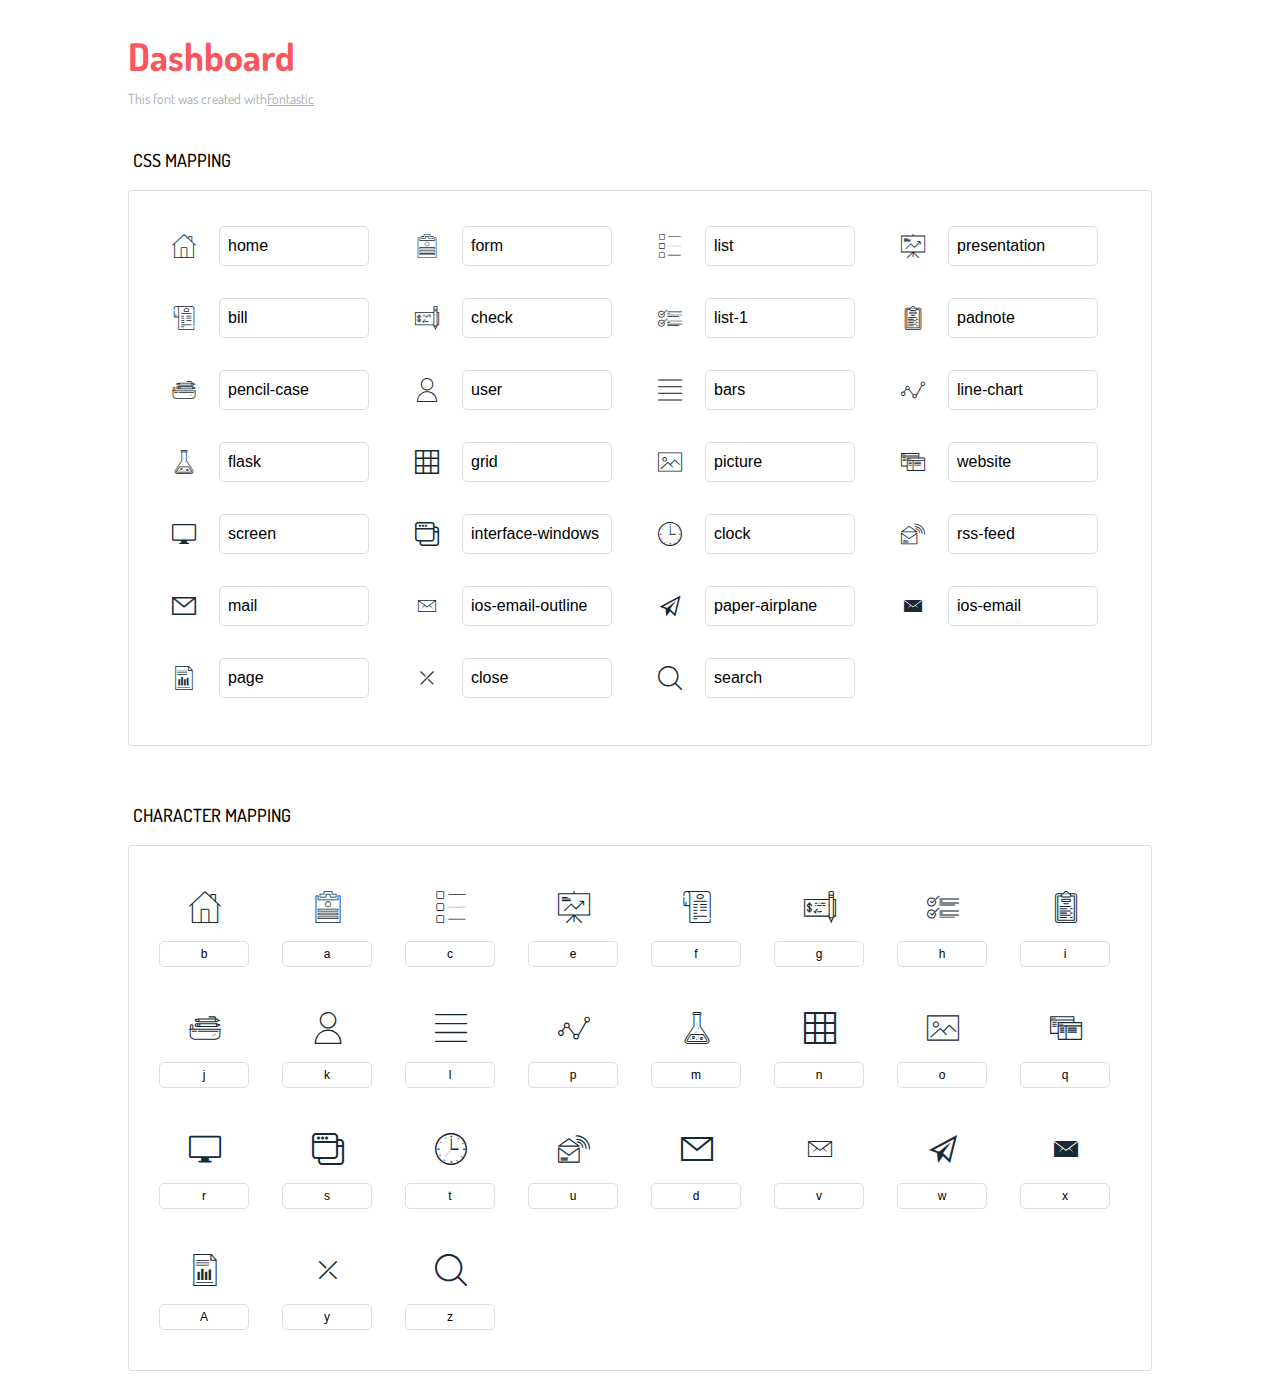
<file: icons-reference/icons-reference.html>
<!DOCTYPE html>
<html lang="en">
  <head>
    <meta charset="utf-8">
    <meta http-equiv="X-UA-Compatible" content="IE=edge,chrome=1">
    <meta name="viewport" content="width=device-width,initial-scale=1">
    <title>Font Reference - Dashboard</title>
    <link href="http://fonts.googleapis.com/css?family=Dosis:400,500,700" rel="stylesheet" type="text/css">
    <link rel="stylesheet" href="styles.css">
    <style type="text/css">html,body,div,span,applet,object,iframe,h1,h2,h3,h4,h5,h6,p,blockquote,pre,a,abbr,acronym,address,big,cite,code,del,dfn,em,img,ins,kbd,q,s,samp,small,strike,strong,sub,sup,tt,var,dl,dt,dd,ol,ul,li,fieldset,form,label,legend,table,caption,tbody,tfoot,thead,tr,th,td{margin:0;padding:0;border:0;outline:0;font-weight:inherit;font-style:inherit;font-family:inherit;font-size:100%;vertical-align:baseline}body{line-height:1;color:#000;background:#fff}ol,ul{list-style:none}table{border-collapse:separate;border-spacing:0;vertical-align:middle}caption,th,td{text-align:left;font-weight:normal;vertical-align:middle}a img{border:none}*{-webkit-box-sizing:border-box;-moz-box-sizing:border-box;box-sizing:border-box}body{font-family:'Dosis','Tahoma',sans-serif}.container{margin:15px auto;width:80%}h1{margin:40px 0 20px;font-weight:700;font-size:38px;line-height:32px;color:#fb565e}h2{font-size:18px;padding:0 0 21px 5px;margin:45px 0 0 0;text-transform:uppercase;font-weight:500}.small{font-size:14px;color:#a5adb4;}.small a{color:#a5adb4;}.small a:hover{color:#fb565e}.glyphs.character-mapping{margin:0 0 20px 0;padding:20px 0 20px 30px;color:rgba(0,0,0,0.5);border:1px solid #d8e0e5;-webkit-border-radius:3px;border-radius:3px;}.glyphs.character-mapping li{margin:0 30px 20px 0;display:inline-block;width:90px}.glyphs.character-mapping .icon{margin:10px 0 10px 15px;padding:15px;position:relative;width:55px;height:55px;color:#162a36 !important;overflow:hidden;-webkit-border-radius:3px;border-radius:3px;font-size:32px;}.glyphs.character-mapping .icon svg{fill:#000}.glyphs.character-mapping input{margin:0;padding:5px 0;line-height:12px;font-size:12px;display:block;width:100%;border:1px solid #d8e0e5;-webkit-border-radius:5px;border-radius:5px;text-align:center;outline:0;}.glyphs.character-mapping input:focus{border:1px solid #fbde4a;-webkit-box-shadow:inset 0 0 3px #fbde4a;box-shadow:inset 0 0 3px #fbde4a}.glyphs.character-mapping input:hover{-webkit-box-shadow:inset 0 0 3px #fbde4a;box-shadow:inset 0 0 3px #fbde4a}.glyphs.css-mapping{margin:0 0 60px 0;padding:30px 0 20px 30px;color:rgba(0,0,0,0.5);border:1px solid #d8e0e5;-webkit-border-radius:3px;border-radius:3px;}.glyphs.css-mapping li{margin:0 30px 20px 0;padding:0;display:inline-block;overflow:hidden}.glyphs.css-mapping .icon{margin:0;margin-right:10px;padding:13px;height:50px;width:50px;color:#162a36 !important;overflow:hidden;float:left;font-size:24px}.glyphs.css-mapping input{margin:0;margin-top:5px;padding:8px;line-height:16px;font-size:16px;display:block;width:150px;height:40px;border:1px solid #d8e0e5;-webkit-border-radius:5px;border-radius:5px;background:#fff;outline:0;float:right;}.glyphs.css-mapping input:focus{border:1px solid #fbde4a;-webkit-box-shadow:inset 0 0 3px #fbde4a;box-shadow:inset 0 0 3px #fbde4a}.glyphs.css-mapping input:hover{-webkit-box-shadow:inset 0 0 3px #fbde4a;box-shadow:inset 0 0 3px #fbde4a}</style>
  </head>
  <body>
    <div class="container">
      <h1>Dashboard</h1>
      <p class="small">This font was created with<a href="http://fontastic.me/">Fontastic</a></p>
      <h2>CSS mapping</h2>
      <ul class="glyphs css-mapping">
        <li>
          <div class="icon icon-home"></div>
          <input type="text" readonly="readonly" value="home">
        </li>
        <li>
          <div class="icon icon-form"></div>
          <input type="text" readonly="readonly" value="form">
        </li>
        <li>
          <div class="icon icon-list"></div>
          <input type="text" readonly="readonly" value="list">
        </li>
        <li>
          <div class="icon icon-presentation"></div>
          <input type="text" readonly="readonly" value="presentation">
        </li>
        <li>
          <div class="icon icon-bill"></div>
          <input type="text" readonly="readonly" value="bill">
        </li>
        <li>
          <div class="icon icon-check"></div>
          <input type="text" readonly="readonly" value="check">
        </li>
        <li>
          <div class="icon icon-list-1"></div>
          <input type="text" readonly="readonly" value="list-1">
        </li>
        <li>
          <div class="icon icon-padnote"></div>
          <input type="text" readonly="readonly" value="padnote">
        </li>
        <li>
          <div class="icon icon-pencil-case"></div>
          <input type="text" readonly="readonly" value="pencil-case">
        </li>
        <li>
          <div class="icon icon-user"></div>
          <input type="text" readonly="readonly" value="user">
        </li>
        <li>
          <div class="icon icon-bars"></div>
          <input type="text" readonly="readonly" value="bars">
        </li>
        <li>
          <div class="icon icon-line-chart"></div>
          <input type="text" readonly="readonly" value="line-chart">
        </li>
        <li>
          <div class="icon icon-flask"></div>
          <input type="text" readonly="readonly" value="flask">
        </li>
        <li>
          <div class="icon icon-grid"></div>
          <input type="text" readonly="readonly" value="grid">
        </li>
        <li>
          <div class="icon icon-picture"></div>
          <input type="text" readonly="readonly" value="picture">
        </li>
        <li>
          <div class="icon icon-website"></div>
          <input type="text" readonly="readonly" value="website">
        </li>
        <li>
          <div class="icon icon-screen"></div>
          <input type="text" readonly="readonly" value="screen">
        </li>
        <li>
          <div class="icon icon-interface-windows"></div>
          <input type="text" readonly="readonly" value="interface-windows">
        </li>
        <li>
          <div class="icon icon-clock"></div>
          <input type="text" readonly="readonly" value="clock">
        </li>
        <li>
          <div class="icon icon-rss-feed"></div>
          <input type="text" readonly="readonly" value="rss-feed">
        </li>
        <li>
          <div class="icon icon-mail"></div>
          <input type="text" readonly="readonly" value="mail">
        </li>
        <li>
          <div class="icon icon-ios-email-outline"></div>
          <input type="text" readonly="readonly" value="ios-email-outline">
        </li>
        <li>
          <div class="icon icon-paper-airplane"></div>
          <input type="text" readonly="readonly" value="paper-airplane">
        </li>
        <li>
          <div class="icon icon-ios-email"></div>
          <input type="text" readonly="readonly" value="ios-email">
        </li>
        <li>
          <div class="icon icon-page"></div>
          <input type="text" readonly="readonly" value="page">
        </li>
        <li>
          <div class="icon icon-close"></div>
          <input type="text" readonly="readonly" value="close">
        </li>
        <li>
          <div class="icon icon-search"></div>
          <input type="text" readonly="readonly" value="search">
        </li>
      </ul>
      <h2>Character mapping</h2>
      <ul class="glyphs character-mapping">
        <li>
          <div data-icon="b" class="icon"></div>
          <input type="text" readonly="readonly" value="b">
        </li>
        <li>
          <div data-icon="a" class="icon"></div>
          <input type="text" readonly="readonly" value="a">
        </li>
        <li>
          <div data-icon="c" class="icon"></div>
          <input type="text" readonly="readonly" value="c">
        </li>
        <li>
          <div data-icon="e" class="icon"></div>
          <input type="text" readonly="readonly" value="e">
        </li>
        <li>
          <div data-icon="f" class="icon"></div>
          <input type="text" readonly="readonly" value="f">
        </li>
        <li>
          <div data-icon="g" class="icon"></div>
          <input type="text" readonly="readonly" value="g">
        </li>
        <li>
          <div data-icon="h" class="icon"></div>
          <input type="text" readonly="readonly" value="h">
        </li>
        <li>
          <div data-icon="i" class="icon"></div>
          <input type="text" readonly="readonly" value="i">
        </li>
        <li>
          <div data-icon="j" class="icon"></div>
          <input type="text" readonly="readonly" value="j">
        </li>
        <li>
          <div data-icon="k" class="icon"></div>
          <input type="text" readonly="readonly" value="k">
        </li>
        <li>
          <div data-icon="l" class="icon"></div>
          <input type="text" readonly="readonly" value="l">
        </li>
        <li>
          <div data-icon="p" class="icon"></div>
          <input type="text" readonly="readonly" value="p">
        </li>
        <li>
          <div data-icon="m" class="icon"></div>
          <input type="text" readonly="readonly" value="m">
        </li>
        <li>
          <div data-icon="n" class="icon"></div>
          <input type="text" readonly="readonly" value="n">
        </li>
        <li>
          <div data-icon="o" class="icon"></div>
          <input type="text" readonly="readonly" value="o">
        </li>
        <li>
          <div data-icon="q" class="icon"></div>
          <input type="text" readonly="readonly" value="q">
        </li>
        <li>
          <div data-icon="r" class="icon"></div>
          <input type="text" readonly="readonly" value="r">
        </li>
        <li>
          <div data-icon="s" class="icon"></div>
          <input type="text" readonly="readonly" value="s">
        </li>
        <li>
          <div data-icon="t" class="icon"></div>
          <input type="text" readonly="readonly" value="t">
        </li>
        <li>
          <div data-icon="u" class="icon"></div>
          <input type="text" readonly="readonly" value="u">
        </li>
        <li>
          <div data-icon="d" class="icon"></div>
          <input type="text" readonly="readonly" value="d">
        </li>
        <li>
          <div data-icon="v" class="icon"></div>
          <input type="text" readonly="readonly" value="v">
        </li>
        <li>
          <div data-icon="w" class="icon"></div>
          <input type="text" readonly="readonly" value="w">
        </li>
        <li>
          <div data-icon="x" class="icon"></div>
          <input type="text" readonly="readonly" value="x">
        </li>
        <li>
          <div data-icon="A" class="icon"></div>
          <input type="text" readonly="readonly" value="A">
        </li>
        <li>
          <div data-icon="y" class="icon"></div>
          <input type="text" readonly="readonly" value="y">
        </li>
        <li>
          <div data-icon="z" class="icon"></div>
          <input type="text" readonly="readonly" value="z">
        </li>
      </ul>
    </div>
    <script>(function() {
  var glyphs, i, len, ref;

  ref = document.getElementsByClassName('glyphs');
  for (i = 0, len = ref.length; i < len; i++) {
    glyphs = ref[i];
    glyphs.addEventListener('click', function(event) {
      if (event.target.tagName === 'INPUT') {
        return event.target.select();
      }
    });
  }

}).call(this);

    </script>
  </body>
</html>
</file>
<file: icons-reference/styles.css>
@charset "UTF-8";

@font-face {
  font-family: "dashboard";
  src:url("fonts/dashboard.eot");
  src:url("fonts/dashboard.eot?#iefix") format("embedded-opentype"),
    url("fonts/dashboard.woff") format("woff"),
    url("fonts/dashboard.ttf") format("truetype"),
    url("fonts/dashboard.svg#dashboard") format("svg");
  font-weight: normal;
  font-style: normal;

}

[data-icon]:before {
  font-family: "dashboard" !important;
  content: attr(data-icon);
  font-style: normal !important;
  font-weight: normal !important;
  font-variant: normal !important;
  text-transform: none !important;
  speak: none;
  line-height: 1;
  -webkit-font-smoothing: antialiased;
  -moz-osx-font-smoothing: grayscale;
}

[class^="icon-"]:before,
[class*=" icon-"]:before {
  font-family: "dashboard" !important;
  font-style: normal !important;
  font-weight: normal !important;
  font-variant: normal !important;
  text-transform: none !important;
  speak: none;
  line-height: 1;
  -webkit-font-smoothing: antialiased;
  -moz-osx-font-smoothing: grayscale;
}

.icon-home:before {
  content: "\62";
}
.icon-form:before {
  content: "\61";
}
.icon-list:before {
  content: "\63";
}
.icon-presentation:before {
  content: "\65";
}
.icon-bill:before {
  content: "\66";
}
.icon-check:before {
  content: "\67";
}
.icon-list-1:before {
  content: "\68";
}
.icon-padnote:before {
  content: "\69";
}
.icon-pencil-case:before {
  content: "\6a";
}
.icon-user:before {
  content: "\6b";
}
.icon-bars:before {
  content: "\6c";
}
.icon-line-chart:before {
  content: "\70";
}
.icon-flask:before {
  content: "\6d";
}
.icon-grid:before {
  content: "\6e";
}
.icon-picture:before {
  content: "\6f";
}
.icon-website:before {
  content: "\71";
}
.icon-screen:before {
  content: "\72";
}
.icon-interface-windows:before {
  content: "\73";
}
.icon-clock:before {
  content: "\74";
}
.icon-rss-feed:before {
  content: "\75";
}
.icon-mail:before {
  content: "\64";
}
.icon-ios-email-outline:before {
  content: "\76";
}
.icon-paper-airplane:before {
  content: "\77";
}
.icon-ios-email:before {
  content: "\78";
}
.icon-page:before {
  content: "\41";
}
.icon-close:before {
  content: "\79";
}
.icon-search:before {
  content: "\7a";
}



/*@font-face{
  font-family:'Glyphicons Halflings';
  src:url(fonts/glyphicons-halflings-regular.eot);
  src:url(fonts/glyphicons-halflings-regular.eot?#iefix) format('embedded-opentype'),
  url(fonts/glyphicons-halflings-regular.woff2) format('woff2'),
  url(fonts/glyphicons-halflings-regular.woff) format('woff'),
  url(fonts/glyphicons-halflings-regular.ttf) format('truetype'),
  url(fonts/glyphicons-halflings-regular.svg#glyphicons_halflingsregular) format('svg')
}*/

/*.glyphicon{position:relative;top:1px;display:inline-block;font-family:'Glyphicons Halflings';font-style:normal;font-weight:400;line-height:1;-webkit-font-smoothing:antialiased;-moz-osx-font-smoothing:grayscale}.glyphicon-asterisk:before{content:"\002a"}.glyphicon-plus:before{content:"\002b"}.glyphicon-eur:before,.glyphicon-euro:before{content:"\20ac"}.glyphicon-minus:before{content:"\2212"}.glyphicon-cloud:before{content:"\2601"}.glyphicon-envelope:before{content:"\2709"}.glyphicon-pencil:before{content:"\270f"}.glyphicon-glass:before{content:"\e001"}.glyphicon-music:before{content:"\e002"}.glyphicon-search:before{content:"\e003"}.glyphicon-heart:before{content:"\e005"}.glyphicon-star:before{content:"\e006"}.glyphicon-star-empty:before{content:"\e007"}.glyphicon-user:before{content:"\e008"}.glyphicon-film:before{content:"\e009"}.glyphicon-th-large:before{content:"\e010"}.glyphicon-th:before{content:"\e011"}.glyphicon-th-list:before{content:"\e012"}.glyphicon-ok:before{content:"\e013"}.glyphicon-remove:before{content:"\e014"}.glyphicon-zoom-in:before{content:"\e015"}.glyphicon-zoom-out:before{content:"\e016"}.glyphicon-off:before{content:"\e017"}.glyphicon-signal:before{content:"\e018"}.glyphicon-cog:before{content:"\e019"}.glyphicon-trash:before{content:"\e020"}.glyphicon-home:before{content:"\e021"}.glyphicon-file:before{content:"\e022"}.glyphicon-time:before{content:"\e023"}.glyphicon-road:before{content:"\e024"}.glyphicon-download-alt:before{content:"\e025"}.glyphicon-download:before{content:"\e026"}.glyphicon-upload:before{content:"\e027"}.glyphicon-inbox:before{content:"\e028"}.glyphicon-play-circle:before{content:"\e029"}.glyphicon-repeat:before{content:"\e030"}.glyphicon-refresh:before{content:"\e031"}.glyphicon-list-alt:before{content:"\e032"}.glyphicon-lock:before{content:"\e033"}.glyphicon-flag:before{content:"\e034"}.glyphicon-headphones:before{content:"\e035"}.glyphicon-volume-off:before{content:"\e036"}.glyphicon-volume-down:before{content:"\e037"}.glyphicon-volume-up:before{content:"\e038"}.glyphicon-qrcode:before{content:"\e039"}.glyphicon-barcode:before{content:"\e040"}.glyphicon-tag:before{content:"\e041"}.glyphicon-tags:before{content:"\e042"}.glyphicon-book:before{content:"\e043"}.glyphicon-bookmark:before{content:"\e044"}.glyphicon-print:before{content:"\e045"}.glyphicon-camera:before{content:"\e046"}.glyphicon-font:before{content:"\e047"}.glyphicon-bold:before{content:"\e048"}.glyphicon-italic:before{content:"\e049"}.glyphicon-text-height:before{content:"\e050"}.glyphicon-text-width:before{content:"\e051"}.glyphicon-align-left:before{content:"\e052"}.glyphicon-align-center:before{content:"\e053"}.glyphicon-align-right:before{content:"\e054"}.glyphicon-align-justify:before{content:"\e055"}.glyphicon-list:before{content:"\e056"}.glyphicon-indent-left:before{content:"\e057"}.glyphicon-indent-right:before{content:"\e058"}.glyphicon-facetime-video:before{content:"\e059"}.glyphicon-picture:before{content:"\e060"}.glyphicon-map-marker:before{content:"\e062"}.glyphicon-adjust:before{content:"\e063"}.glyphicon-tint:before{content:"\e064"}.glyphicon-edit:before{content:"\e065"}.glyphicon-share:before{content:"\e066"}.glyphicon-check:before{content:"\e067"}.glyphicon-move:before{content:"\e068"}.glyphicon-step-backward:before{content:"\e069"}.glyphicon-fast-backward:before{content:"\e070"}.glyphicon-backward:before{content:"\e071"}.glyphicon-play:before{content:"\e072"}.glyphicon-pause:before{content:"\e073"}.glyphicon-stop:before{content:"\e074"}.glyphicon-forward:before{content:"\e075"}.glyphicon-fast-forward:before{content:"\e076"}.glyphicon-step-forward:before{content:"\e077"}.glyphicon-eject:before{content:"\e078"}.glyphicon-chevron-left:before{content:"\e079"}.glyphicon-chevron-right:before{content:"\e080"}.glyphicon-plus-sign:before{content:"\e081"}.glyphicon-minus-sign:before{content:"\e082"}.glyphicon-remove-sign:before{content:"\e083"}.glyphicon-ok-sign:before{content:"\e084"}.glyphicon-question-sign:before{content:"\e085"}.glyphicon-info-sign:before{content:"\e086"}.glyphicon-screenshot:before{content:"\e087"}.glyphicon-remove-circle:before{content:"\e088"}.glyphicon-ok-circle:before{content:"\e089"}.glyphicon-ban-circle:before{content:"\e090"}.glyphicon-arrow-left:before{content:"\e091"}.glyphicon-arrow-right:before{content:"\e092"}.glyphicon-arrow-up:before{content:"\e093"}.glyphicon-arrow-down:before{content:"\e094"}.glyphicon-share-alt:before{content:"\e095"}.glyphicon-resize-full:before{content:"\e096"}.glyphicon-resize-small:before{content:"\e097"}.glyphicon-exclamation-sign:before{content:"\e101"}.glyphicon-gift:before{content:"\e102"}.glyphicon-leaf:before{content:"\e103"}.glyphicon-fire:before{content:"\e104"}.glyphicon-eye-open:before{content:"\e105"}.glyphicon-eye-close:before{content:"\e106"}.glyphicon-warning-sign:before{content:"\e107"}.glyphicon-plane:before{content:"\e108"}.glyphicon-calendar:before{content:"\e109"}.glyphicon-random:before{content:"\e110"}.glyphicon-comment:before{content:"\e111"}.glyphicon-magnet:before{content:"\e112"}.glyphicon-chevron-up:before{content:"\e113"}.glyphicon-chevron-down:before{content:"\e114"}.glyphicon-retweet:before{content:"\e115"}.glyphicon-shopping-cart:before{content:"\e116"}.glyphicon-folder-close:before{content:"\e117"}.glyphicon-folder-open:before{content:"\e118"}.glyphicon-resize-vertical:before{content:"\e119"}.glyphicon-resize-horizontal:before{content:"\e120"}.glyphicon-hdd:before{content:"\e121"}.glyphicon-bullhorn:before{content:"\e122"}.glyphicon-bell:before{content:"\e123"}.glyphicon-certificate:before{content:"\e124"}.glyphicon-thumbs-up:before{content:"\e125"}.glyphicon-thumbs-down:before{content:"\e126"}.glyphicon-hand-right:before{content:"\e127"}.glyphicon-hand-left:before{content:"\e128"}.glyphicon-hand-up:before{content:"\e129"}.glyphicon-hand-down:before{content:"\e130"}.glyphicon-circle-arrow-right:before{content:"\e131"}.glyphicon-circle-arrow-left:before{content:"\e132"}.glyphicon-circle-arrow-up:before{content:"\e133"}.glyphicon-circle-arrow-down:before{content:"\e134"}.glyphicon-globe:before{content:"\e135"}.glyphicon-wrench:before{content:"\e136"}.glyphicon-tasks:before{content:"\e137"}.glyphicon-filter:before{content:"\e138"}.glyphicon-briefcase:before{content:"\e139"}.glyphicon-fullscreen:before{content:"\e140"}.glyphicon-dashboard:before{content:"\e141"}.glyphicon-paperclip:before{content:"\e142"}.glyphicon-heart-empty:before{content:"\e143"}.glyphicon-link:before{content:"\e144"}.glyphicon-phone:before{content:"\e145"}.glyphicon-pushpin:before{content:"\e146"}.glyphicon-usd:before{content:"\e148"}.glyphicon-gbp:before{content:"\e149"}.glyphicon-sort:before{content:"\e150"}.glyphicon-sort-by-alphabet:before{content:"\e151"}.glyphicon-sort-by-alphabet-alt:before{content:"\e152"}.glyphicon-sort-by-order:before{content:"\e153"}.glyphicon-sort-by-order-alt:before{content:"\e154"}.glyphicon-sort-by-attributes:before{content:"\e155"}.glyphicon-sort-by-attributes-alt:before{content:"\e156"}.glyphicon-unchecked:before{content:"\e157"}.glyphicon-expand:before{content:"\e158"}.glyphicon-collapse-down:before{content:"\e159"}.glyphicon-collapse-up:before{content:"\e160"}.glyphicon-log-in:before{content:"\e161"}.glyphicon-flash:before{content:"\e162"}.glyphicon-log-out:before{content:"\e163"}.glyphicon-new-window:before{content:"\e164"}.glyphicon-record:before{content:"\e165"}.glyphicon-save:before{content:"\e166"}.glyphicon-open:before{content:"\e167"}.glyphicon-saved:before{content:"\e168"}.glyphicon-import:before{content:"\e169"}.glyphicon-export:before{content:"\e170"}.glyphicon-send:before{content:"\e171"}.glyphicon-floppy-disk:before{content:"\e172"}.glyphicon-floppy-saved:before{content:"\e173"}.glyphicon-floppy-remove:before{content:"\e174"}.glyphicon-floppy-save:before{content:"\e175"}.glyphicon-floppy-open:before{content:"\e176"}.glyphicon-credit-card:before{content:"\e177"}.glyphicon-transfer:before{content:"\e178"}.glyphicon-cutlery:before{content:"\e179"}.glyphicon-header:before{content:"\e180"}.glyphicon-compressed:before{content:"\e181"}.glyphicon-earphone:before{content:"\e182"}.glyphicon-phone-alt:before{content:"\e183"}.glyphicon-tower:before{content:"\e184"}.glyphicon-stats:before{content:"\e185"}.glyphicon-sd-video:before{content:"\e186"}.glyphicon-hd-video:before{content:"\e187"}.glyphicon-subtitles:before{content:"\e188"}.glyphicon-sound-stereo:before{content:"\e189"}.glyphicon-sound-dolby:before{content:"\e190"}.glyphicon-sound-5-1:before{content:"\e191"}.glyphicon-sound-6-1:before{content:"\e192"}.glyphicon-sound-7-1:before{content:"\e193"}.glyphicon-copyright-mark:before{content:"\e194"}.glyphicon-registration-mark:before{content:"\e195"}.glyphicon-cloud-download:before{content:"\e197"}.glyphicon-cloud-upload:before{content:"\e198"}.glyphicon-tree-conifer:before{content:"\e199"}.glyphicon-tree-deciduous:before{content:"\e200"}.glyphicon-cd:before{content:"\e201"}.glyphicon-save-file:before{content:"\e202"}.glyphicon-open-file:before{content:"\e203"}.glyphicon-level-up:before{content:"\e204"}.glyphicon-copy:before{content:"\e205"}.glyphicon-paste:before{content:"\e206"}.glyphicon-alert:before{content:"\e209"}.glyphicon-equalizer:before{content:"\e210"}.glyphicon-king:before{content:"\e211"}.glyphicon-queen:before{content:"\e212"}.glyphicon-pawn:before{content:"\e213"}.glyphicon-bishop:before{content:"\e214"}.glyphicon-knight:before{content:"\e215"}.glyphicon-baby-formula:before{content:"\e216"}.glyphicon-tent:before{content:"\26fa"}.glyphicon-blackboard:before{content:"\e218"}.glyphicon-bed:before{content:"\e219"}.glyphicon-apple:before{content:"\f8ff"}.glyphicon-erase:before{content:"\e221"}.glyphicon-hourglass:before{content:"\231b"}.glyphicon-lamp:before{content:"\e223"}.glyphicon-duplicate:before{content:"\e224"}.glyphicon-piggy-bank:before{content:"\e225"}.glyphicon-scissors:before{content:"\e226"}.glyphicon-bitcoin:before{content:"\e227"}.glyphicon-btc:before{content:"\e227"}.glyphicon-xbt:before{content:"\e227"}.glyphicon-yen:before{content:"\00a5"}.glyphicon-jpy:before{content:"\00a5"}.glyphicon-ruble:before{content:"\20bd"}.glyphicon-rub:before{content:"\20bd"}.glyphicon-scale:before{content:"\e230"}.glyphicon-ice-lolly:before{content:"\e231"}.glyphicon-ice-lolly-tasted:before{content:"\e232"}.glyphicon-education:before{content:"\e233"}.glyphicon-option-horizontal:before{content:"\e234"}.glyphicon-option-vertical:before{content:"\e235"}.glyphicon-menu-hamburger:before{content:"\e236"}.glyphicon-modal-window:before{content:"\e237"}.glyphicon-oil:before{content:"\e238"}.glyphicon-grain:before{content:"\e239"}.glyphicon-sunglasses:before{content:"\e240"}.glyphicon-text-size:before{content:"\e241"}.glyphicon-text-color:before{content:"\e242"}.glyphicon-text-background:before{content:"\e243"}.glyphicon-object-align-top:before{content:"\e244"}.glyphicon-object-align-bottom:before{content:"\e245"}.glyphicon-object-align-horizontal:before{content:"\e246"}.glyphicon-object-align-left:before{content:"\e247"}.glyphicon-object-align-vertical:before{content:"\e248"}.glyphicon-object-align-right:before{content:"\e249"}.glyphicon-triangle-right:before{content:"\e250"}.glyphicon-triangle-left:before{content:"\e251"}.glyphicon-triangle-bottom:before{content:"\e252"}.glyphicon-triangle-top:before{content:"\e253"}.glyphicon-console:before{content:"\e254"}.glyphicon-superscript:before{content:"\e255"}.glyphicon-subscript:before{content:"\e256"}.glyphicon-menu-left:before{content:"\e257"}.glyphicon-menu-right:before{content:"\e258"}.glyphicon-menu-down:before{content:"\e259"}.glyphicon-menu-up:before{content:"\e260"}*/
</file>
